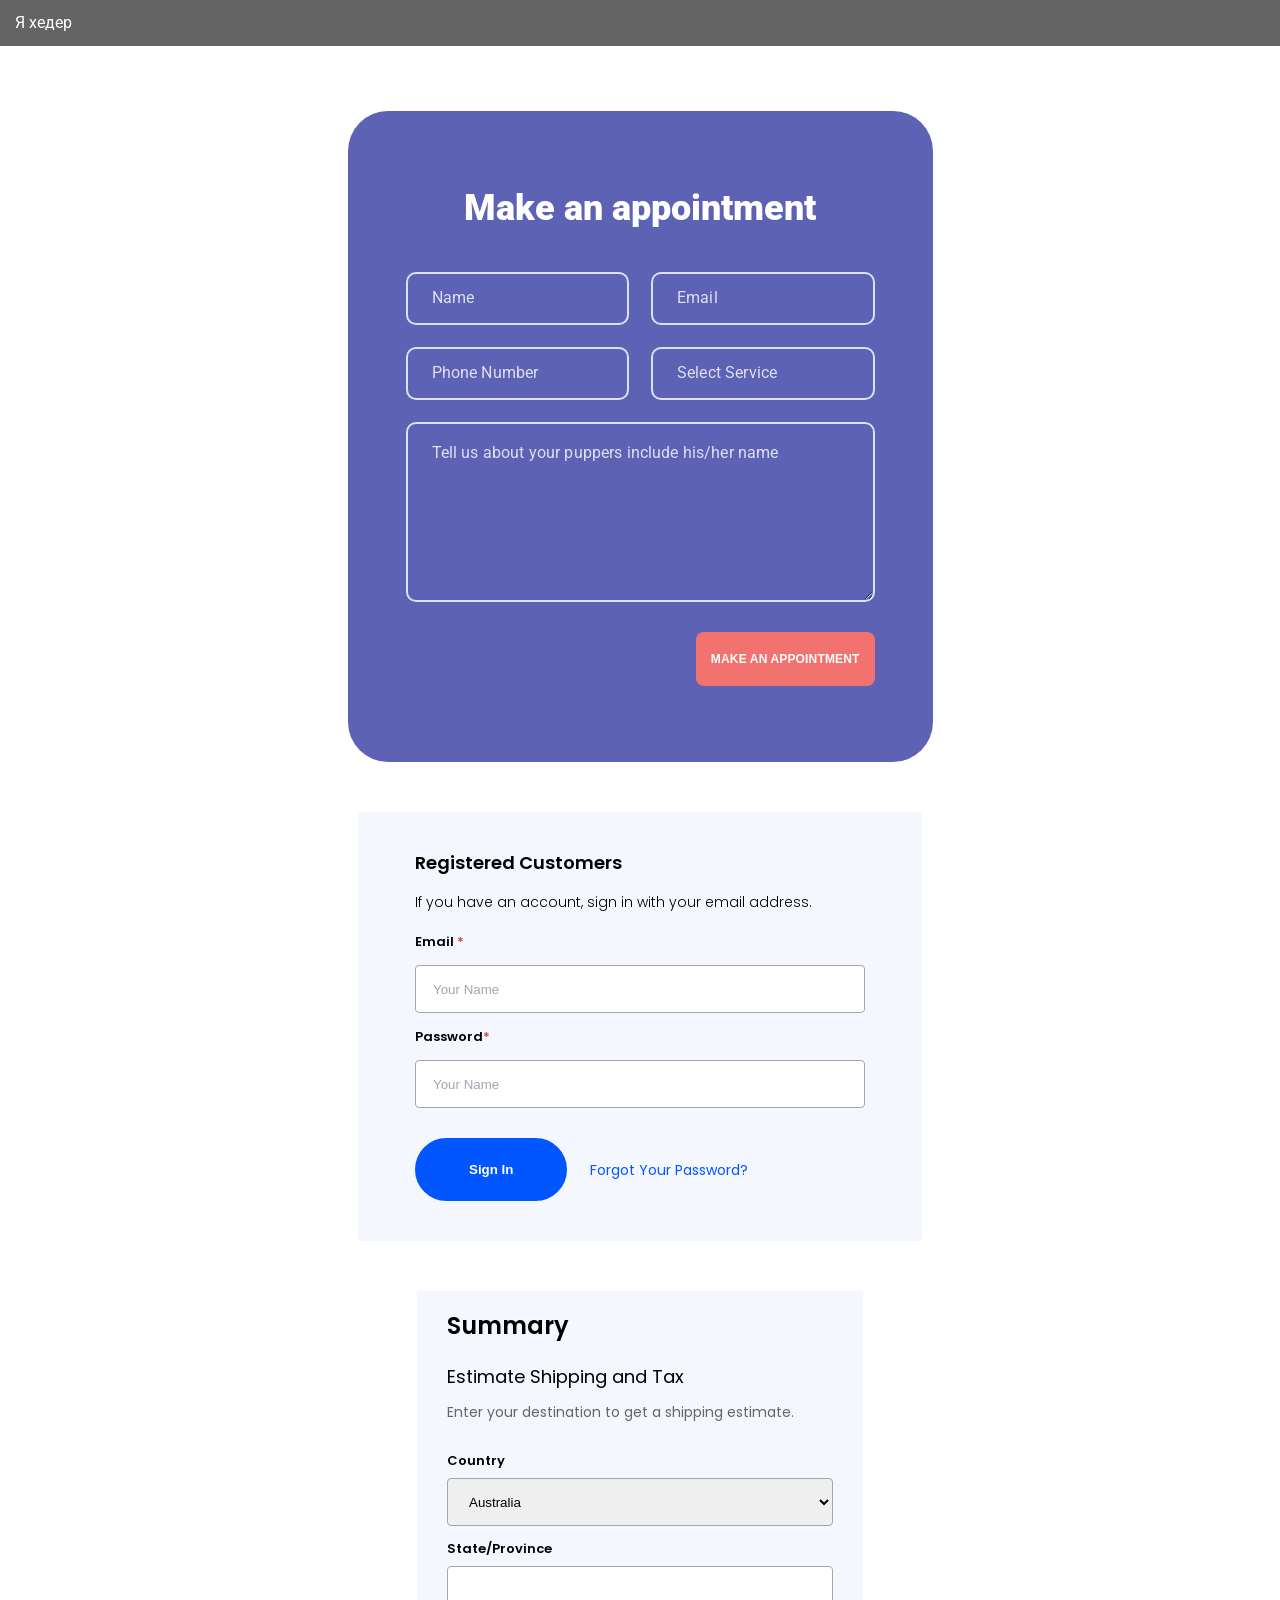
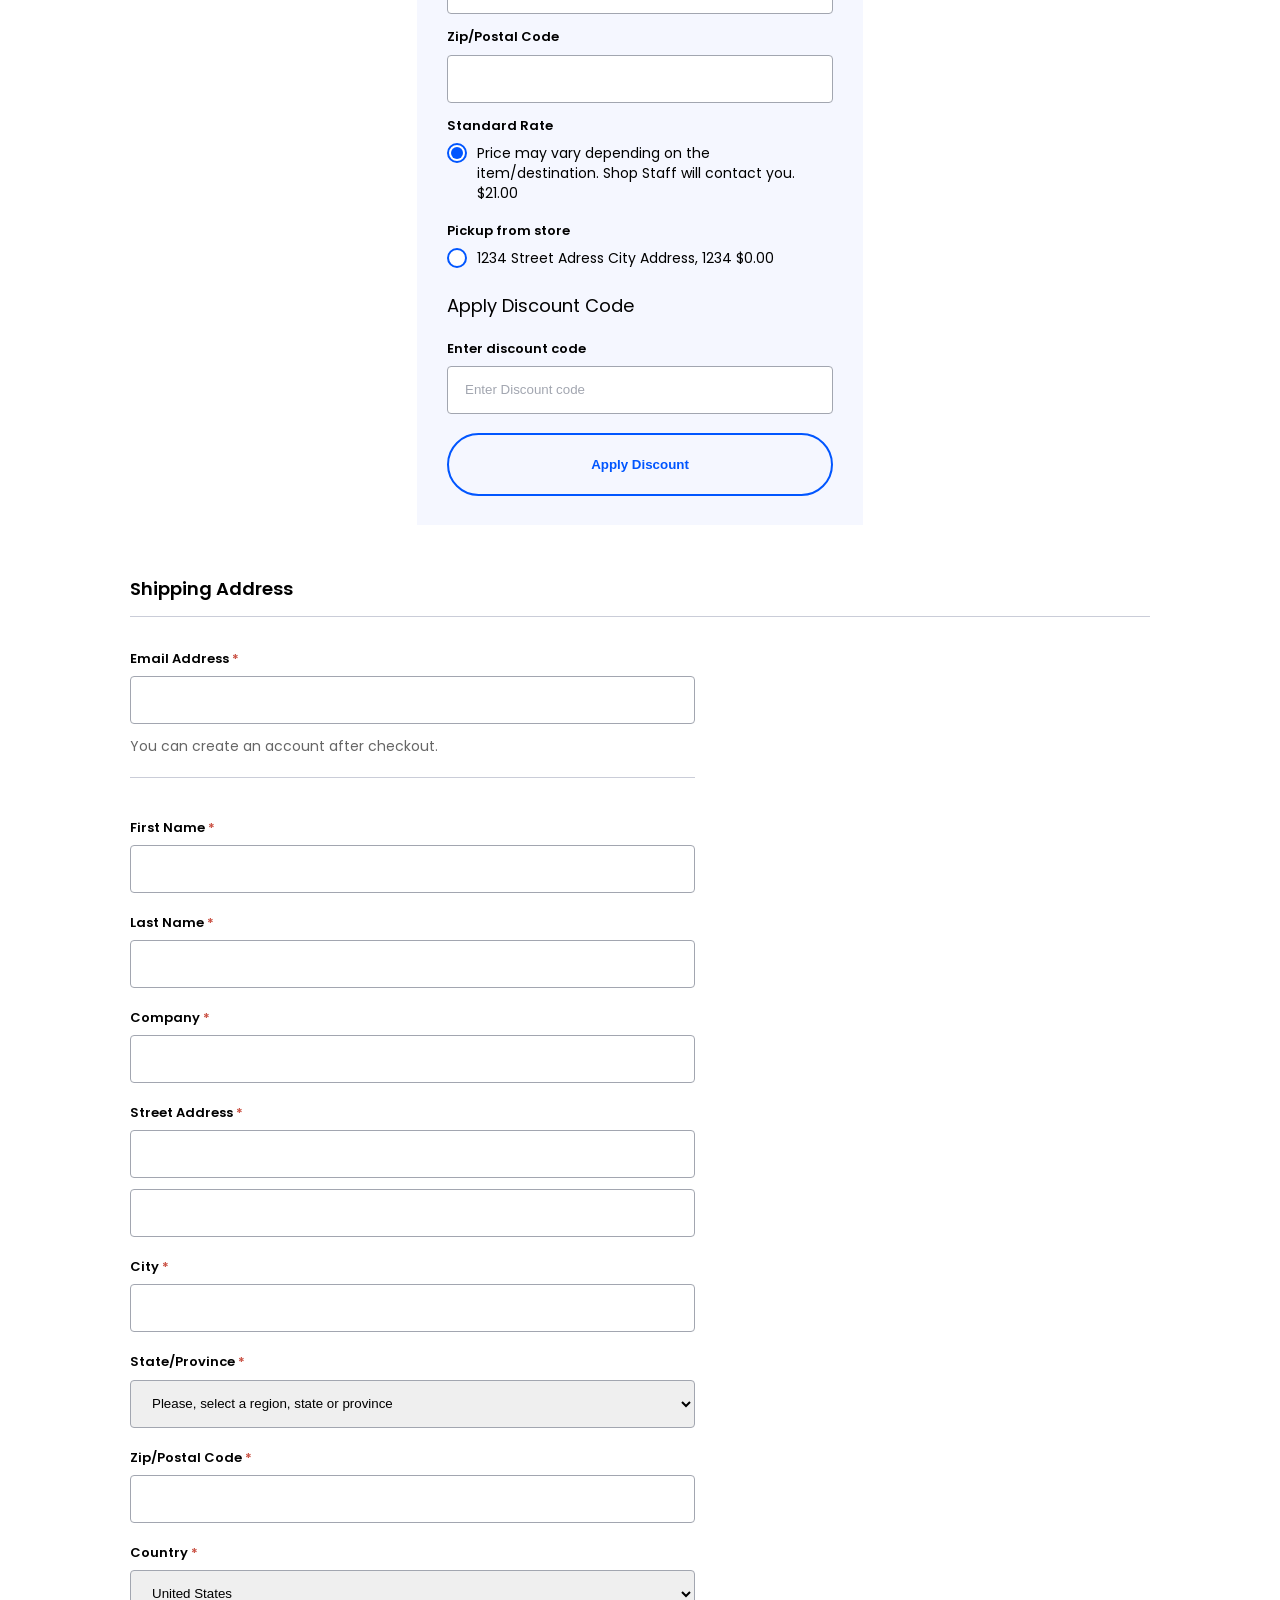
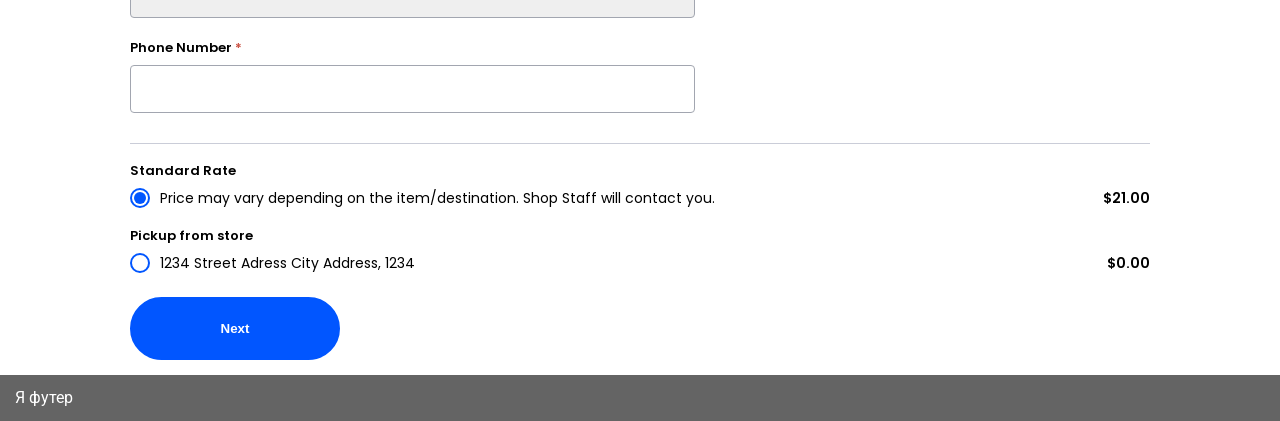
<file: homework_16/index.html>
<!DOCTYPE html>
<html lang="ru">

<head>
	<meta charset="UTF-8">
	<meta http-equiv="X-UA-Compatible" content="IE=edge">
	<link rel="stylesheet" href="css/style.css">
	<meta name="viewport" content="width=device-width, initial-scale=1.0">
	<title>homework_16_Forms</title>
</head>

<body>
	<div class="wrapper">

		<header class="header">
			Я хедер
		</header>

		<main class="main">
			<div class="main__container">
				<form class="appointment" action="#">
					<div class="appointment__body">
						<h3 class="appointment__label">Make an appointment</h3>
						<div class="appointment__lines">
							<div class="appointment__line">
								<input id="username" placeholder="Name" autocomplete="off" type="text" name="username"
									class="appointment__input">
							</div>
							<div class="appointment__line">
								<input id="email" placeholder="Email" autocomplete="off" type="email" name="email"
									class="appointment__input">
							</div>
							<div class="appointment__line">
								<input id="phone" placeholder="Phone Number" autocomplete="off" type="tel" name="phone"
									class="appointment__input">
							</div>
							<div class="appointment__line">
								<input id="service" placeholder="Select Service" autocomplete="off" type="text" name="service"
									class="appointment__input">
							</div>
							<div class="appointment__line appointment__line_area"><textarea
									placeholder="Tell us about your puppers include his/her name" autocomplete="off" name="text"
									class="appointment__input appointment__input_area"></textarea></div>
						</div>
						<div class="appointment__footer">
							<button type="submit" class="appointment__button">Make an
								Appointment</button>
						</div>
					</div>
				</form>


				<form class="registered" action="#">
					<div class="registered__body">
						<div class="registered__top">
							<h3 class="registered__title title-form">Registered Customers</h3>
							<p class="registered__note note-form">If you have an account, sign in with your email address.</p>
						</div>
						<div class="registered__items">
							<div class="registered__item">
								<label for="username" class="registered__label label-form">Email <span
										class="red-mark">*</span></label>
								<input id="username" placeholder="Your Name" autocomplete="off" type="email" name="username"
									class="registered__input input-form">
							</div>
							<div class="registered__item">
								<label for="password" class="registered__label label-form">Password<span
										class="red-mark">*</span></label>
								<input id="password" placeholder="Your Name" autocomplete="off" type="password" name="password"
									class="registered__input input-form">
							</div>
						</div>
						<div class="registered__bottom">
							<button type="submit" class="registered__button button-form">Sign In</button>
							<a class="registered__forgot-link" href="#">Forgot Your Password?</a>
						</div>
					</div>
				</form>

				<form class="summary" action="#">
					<div class="summary__body">
						<div class="summary__header">Summary</div>
						<div class="summary__top">
							<h3 class="summary__title title-form">Estimate Shipping and Tax</h3>
							<p class="summary__note note-form">Enter your destination to get a shipping estimate.</p>
						</div>
						<div class="summary__items">
							<div class="summary__item">
								<label for="country" class="summary__label label-form">Country</label>
								<select id="country" name="country" class="summary__select input-form">
									<option value="1" selected>Australia</option>
									<option value="2">USA</option>
									<option value="3">Ukraine</option>
									<option value="4">UK</option>
								</select>
							</div>
							<div class="summary__item">
								<label for="region" class="summary__label label-form">State/Province</label>
								<input id="region" autocomplete="off" type="text" name="region"
									class="summary__input input-form">
							</div>
							<div class="summary__item">
								<label for="zip" class="summary__label label-form">Zip/Postal Code</label>
								<input id="zip" autocomplete="off" type="text" name="zip" class="summary__input input-form">
							</div>
							<div class="summary__item">
								<div class="radiobuttons">
									<div class="radiobuttons__items">
										<div class="radiobuttons__item">
											<h4 class="radiobuttons__name label-form">Standard Rate</h4>
											<input id="rate_1" checked autocomplete="off" type="radio" name="rate"
												class="radiobuttons__input">
											<label for="rate_1" class="radiobuttons__label">Price may vary depending on the
												item/destination. Shop Staff will contact you. $21.00</label>
										</div>
										<div class="radiobuttons__item">
											<h4 class="radiobuttons__name label-form">Pickup from store</h4>
											<input id="rate_2" autocomplete="off" type="radio" name="rate"
												class="radiobuttons__input">
											<label for="rate_2" class="radiobuttons__label">1234 Street Adress City Address, 1234
												$0.00</label>
										</div>
									</div>
								</div>
								<div class="summary__top">
									<h3 class="summary__title title-form">Apply Discount Code</h3>
								</div>
								<div class="summary__item">
									<label for="discount" class="summary__label label-form">Enter discount code</label>
									<input id="discount" placeholder="Enter Discount code" autocomplete="off" type="text"
										name="discount" class="summary__input input-form">
								</div>
								<div class="summary__bottom">
									<button type="submit" class="summary__button button-form button-form_white">Apply
										Discount</button>
								</div>
							</div>
						</div>
					</div>
				</form>

				<form class="shipping" action="#">
					<div class="shipping__body">
						<div class="shipping__header">
							<h3 class="shipping__title title-form">Shipping Address</h3>
						</div>
						<div class="shipping__items">
							<div class="shipping__item">
								<label for="email" class="shipping__label label-form">Email Address <span
										class="red-mark">*</span></label>
								<input id="email" autocomplete="off" type="email" name="email"
									class="shipping__input input-form">
							</div>
							<div class="shipping__notice">
								<p class="shipping__note note-form">You can create an account after checkout.</p>
							</div>
							<div class="shipping__item">
								<label for="first-name" class="shipping__label label-form">First Name <span
										class="red-mark">*</span></label>
								<input id="first-name" autocomplete="off" type="text" name="first-name"
									class="shipping__input input-form">
							</div>
							<div class="shipping__item">
								<label for="last-name" class="shipping__label label-form">Last Name <span
										class="red-mark">*</span></label>
								<input id="last-name" autocomplete="off" type="text" name="last-name"
									class="shipping__input input-form">
							</div>
							<div class="shipping__item">
								<label for="company" class="shipping__label label-form">Company <span
										class="red-mark">*</span></label>
								<input id="company" autocomplete="off" type="text" name="company"
									class="shipping__input input-form">
							</div>
							<div class="shipping__item">
								<label for="street-adress" class="shipping__label label-form">Street Address <span
										class="red-mark">*</span></label>
								<input id="street-adress" autocomplete="off" type="text" name="street-adress"
									class="shipping__input shipping__input_double input-form">
								<input id="street-number" autocomplete="off" type="number" name="street-number"
									class="shipping__input shipping__input_double  input-form">
							</div>
							<div class="shipping__item">
								<label for="city" class="shipping__label label-form">City <span
										class="red-mark">*</span></label>
								<input id="city" autocomplete="off" type="text" name="city" class="shipping__input input-form">
							</div>
							<div class="shipping__item">
								<label for="state" class="shipping__label label-form">State/Province <span
										class="red-mark">*</span></label>
								<select id="state" name="state" class="shipping__select input-form">
									<option value="1" selected>Please, select a region, state or province</option>
									<option value="2">Cleveland</option>
									<option value="3">Texas</option>
									<option value="4">California</option>
									<option value="5">Miami</option>
								</select>
							</div>
							<div class="shipping__item">
								<label for="post" class="shipping__label label-form">Zip/Postal Code <span
										class="red-mark">*</span></label>
								<input id="post" autocomplete="off" type="text" name="post" class="shipping__input input-form">
							</div>
							<div class="shipping__item">
								<label for="country" class="shipping__label label-form">Country <span
										class="red-mark">*</span></label>
								<select id="country" name="country" class="shipping__select input-form">
									<option value="1" selected>United States</option>
									<option value="2">United Kingdom</option>
									<option value="3">Australia</option>
									<option value="4">Canada</option>
									<option value="5">Ukraine</option>
								</select>
							</div>
							<div class="shipping__item">
								<label for="phone" class="shipping__label label-form">Phone Number <span
										class="red-mark">*</span></label>
								<input id="phone" autocomplete="off" type="tel" name="phone" class="shipping__input input-form">
							</div>
						</div>
						<div class="shipping__bottom">
							<div class="radiobuttons">
								<div class="radiobuttons__items">
									<div class="radiobuttons__item">
										<h4 class="radiobuttons__name label-form">Standard Rate</h4>
										<input id="var_1" checked autocomplete="off" type="radio" name="rate"
											class="radiobuttons__input">
										<label for="var_1" class="radiobuttons__label"><span class="radiobuttons__text">Price may
												vary depending on the
												item/destination. Shop Staff will contact you.</span><span
												class="radiobuttons__price">$21.00</span></label>
									</div>
									<div class="radiobuttons__item">
										<h4 class="radiobuttons__name label-form">Pickup from store</h4>
										<input id="var_2" autocomplete="off" type="radio" name="rate" class="radiobuttons__input">
										<label for="var_2" class="radiobuttons__label"><span class="radiobuttons__text">1234
												Street Adress City Address, 1234</span><span
												class="radiobuttons__price">$0.00</span></label>
									</div>
								</div>
							</div>
							<button type="submit" class="shipping__button button-form">Next</button>
						</div>
					</div>
				</form>
			</div>

		</main>

		<footer class="footer">
			Я футер
		</footer>

	</div>
</body>

</html>
</file>
<file: homework_16/css/style.css>
/* 
&display=swap
&subset=cyrillic-ext 
*/
@import url("https://fonts.googleapis.com/css2?family=Poppins:wght@300;400;600&family=Roboto:wght@500;700;900&display=swap&subset=cyrillic-ext ");
/* ОБНУЛЕНИЕ СТИЛЕЙ */
*,
*::before,
*::after {
	margin: 0;
	padding: 0;
	border: 0;
	box-sizing: border-box;
}
li {
	list-style: none;
}
a,
a:visited {
	text-decoration: none;
}
a:hover {
	text-decoration: none;
}
h1,
h2,
h3,
h4,
h5,
h6 {
	font-weight: inherit;
	font-size: inherit;
}
img {
	vertical-align: top;
}
html,
body {
	height: 100%;
}
html {
	/* по умолчанию */
	/* font-size: 16px;  */
}
body {
	line-height: 1;
	color: #000;
	font-family: "Roboto", sans-serif;
	background-color: #fff;
}
.wrapper {
	min-height: 100%;
	overflow: hidden;
	display: flex;
	flex-direction: column;
}

/*------------------------------------------------------------------------------*/

.main {
	flex-grow: 1;
	padding: 15px;
}
.header {
	background-color: #646464;
	padding: 15px;
	color: #fff;
}
.footer {
	background-color: #646464;
	padding: 15px;
	color: #fff;
}
[class*="__container"] {
	max-width: 1050px;
	margin: 0px auto;
	padding: 0px 15px;
}

/*------------------------------------------------------------------------------*/

.appointment {
}
.appointment__body {
	background: #5d62b5;
	border-radius: 40px;
	padding: 76px 58px 76px 58px;
	max-width: 585px;
	margin: 50px auto;
}
.appointment__label {
	display: block;
	margin: 0px 0px 43px 0px;
	font-weight: 900;
	font-size: 36px;
	line-height: 1.17;
	text-align: center;
	color: #fff;
}
.appointment__lines {
	display: flex;
	flex-wrap: wrap;
	row-gap: 22px;
	margin: 0px -11px;
}
.appointment__line {
	flex: 0 1 50%;
	padding: 0px 11px;
}
.appointment__input {
	width: 100%;
	min-height: 48px;
	border-radius: 10px;
	padding: 17px 24px;
	background: #5d62b5;
	border: 2px solid hsla(0, 0%, 100%, 0.8);
}
.appointment__input::placeholder {
	font-family: "Roboto";
	font-size: 16px;
	line-height: 1.5;
	letter-spacing: 0.15px;
	color: #fff;
	opacity: 0.8;
}
.appointment__input:hover {
	border: 2px solid hsla(0, 0%, 100%, 0.5);
}
.appointment__input:focus {
	box-shadow: 0 0 10px rgba(255, 255, 255, 0.7);
}
.appointment__line_area {
	flex: 1 1 auto;
	margin: 0px 0px 30px 0px;
	min-height: 180px;
}
.appointment__input_area {
	height: 100%;
	resize: vertical;
}
.appointment__footer {
	text-align: right;
}
.appointment__button {
	cursor: pointer;
	padding: 15px 15px;
	border-radius: 8px;
	background-color: #f2726f;
	font-size: 12px;
	font-weight: 700;
	line-height: 2;
	text-align: center;
	letter-spacing: 0.15px;
	text-transform: uppercase;
	color: #fff;
}
.appointment__button:hover {
	background-color: #ce6f6d;
}
@media (max-width: 1050px) {
}
@media (max-width: 991.98px) {
}
@media (max-width: 767.98px) {
	.appointment__input::placeholder {
		font-size: 14px;
	}
	.appointment__label {
		font-size: 28px;
	}
	.appointment__input {
		padding: 10px 12px;
	}
}
@media (max-width: 425.98px) {
	.appointment__input::placeholder {
		font-size: 9px;
	}
	.appointment__label {
		font-size: 24px;
		margin: 0px 0px 23px 0px;
	}
	.appointment__input {
		padding: 5px 5px;
	}
	.appointment__body {
		border-radius: 20px;
		padding: 46px 38px 46px 38px;
	}
	.appointment__footer {
		text-align: center;
	}
	.appointment__button {
		padding: 10px 10px;
		border-radius: 5px;
		font-size: 10px;
	}
	.appointment__lines {
		row-gap: 15px;
	}
}

/*------------------------------------------------------------------------------*/

.registered {
	font-family: "Poppins", sans-serif;
	font-size: 14px;
}
.registered__body {
	background-color: #f5f7ff;
	max-width: 564px;
	padding: 37px 57px 40px 57px;
	margin: 50px auto;
}
.input-form {
	padding: 0px 17px;
	width: 100%;
	min-height: 48px;
	border: 1px solid #a2a6b0;
	border-radius: 4px;
}
.input-form:hover {
	border: 1px solid #d9deeb;
}
.input-form::placeholder {
	color: #a2a6b0;
	font-weight: 300;
	line-height: 1.43;
}
.title-form {
	font-weight: 600;
	font-size: 18px;
	line-height: 27px;
}
.note-form {
	font-weight: 300;
	line-height: 30px;
}
.button-form {
	font-weight: 600;
	color: #fff;
	padding: 22px 52px;
	background-color: #0156ff;
	border: 2px solid #0156ff;
	border-radius: 40px;
	cursor: pointer;
}
@media (max-width: 425.98px) {
	.button-form {
		padding: 12px 32px;
	}
	.note-form {
		line-height: 20px;
	}
}
.button-form:hover {
	background-color: #f5f7ff;
	border: 2px solid #0156ff;
	color: #0156ff;
}
.button-form_white {
	width: 100%;
	background-color: #f5f7ff;
	border: 2px solid #0156ff;
	color: #0156ff;
}
.button-form_white:hover {
	background-color: #0156ff;
	border: 2px solid #0156ff;
	color: #f5f7ff;
}
.registered__top {
	margin: 0px 0px 7px 0px;
}
.registered__top *:not(:last-child) {
	margin: 0px 0px 11px 0px;
}
.registered__title {
}
.registered__note {
}
.registered__items {
	display: flex;
	flex-direction: column;
	margin: 0px 0px 30px 0px;
}
.registered__items *:not(:last-child) {
	margin: 0px 0px 6px 0px;
}
.registered__item {
}
.registered__label {
}
.label-form {
	display: block;
	font-weight: 600;
	font-size: 13px;
	line-height: 2.7;
}
.red-mark {
	color: #c94d3f;
}
.registered__input {
}
.registered__input::placeholder {
}
.registered__bottom {
	display: flex;
	column-gap: 23px;
	align-items: center;
}
.registered__button {
}
.registered__forgot-link {
	color: #0156ff;
	line-height: 1.43;
}
.registered__forgot-link:hover {
	color: #5b91ff;
}
@media (max-width: 425.98px) {
	.registered__bottom {
		justify-content: center;
		flex-wrap: wrap;
		row-gap: 23px;
		font-size: 12px;
	}
}
/*------------------------------------------------------------------------------*/

.summary {
}
.summary__body {
	font-family: "Poppins", sans-serif;
	font-size: 14px;
	background-color: #f5f7ff;
	max-width: 446px;
	margin: 50px auto;
	padding: 17px 30px 29px 30px;
}
.summary__header {
	font-weight: 600;
	font-size: 24px;
	line-height: 36px;
	margin: 0px 0px 19px 0px;
}
.summary__top {
	margin: 0px 0px 12px 0px;
}
.summary__title {
	font-weight: 400;
	margin: 0px 0px 12px 0px;
}
.summary__note {
	line-height: 21px;
	font-weight: 400;
	color: #666;
	margin: 0px 0px 20px 0px;
}
.summary__items {
	display: flex;
	flex-direction: column;
	row-gap: 5px;
}
.summary__item {
}
.summary__select {
}
.summary__input {
}
.radiobuttons {
}
.radiobuttons__items {
	margin: 0px 0px 24px 0px;
}
.radiobuttons__item {
	position: relative;
}
.radiobuttons__item:not(:last-child) {
	margin: 0px 0px 10px 0px;
}
.radiobuttons__name {
}
.radiobuttons__input {
	cursor: pointer;
	position: absolute;
	top: 0;
	left: 0;
	opacity: 0;
}
.radiobuttons__input:checked + .radiobuttons__label::after {
	transform: scale(1);
}
.radiobuttons__label {
	font-size: 14px;
	line-height: 1.43;
	display: flex;
	column-gap: 10px;
	align-items: center;
	cursor: pointer;
	position: relative;
}
.radiobuttons__label::before {
	cursor: pointer;
	align-self: flex-start;
	flex: 0 0 20px;
	height: 20px;
	content: "";
	background-color: #fff;
	border-radius: 50%;
	border: 2px solid #0156ff;
}
.radiobuttons__label::after {
	width: 12px;
	content: "";
	transition: transform 0.3s ease 0s;
	position: absolute;
	height: 12px;
	background-color: #0156ff;
	border-radius: 50%;
	top: 4px;
	left: 4px;
	transform: scale(0);
}
.radiobuttons__text {
	flex: 1 1 auto;
}
.radiobuttons__price {
	justify-self: end;
	font-weight: 600;
}
.summary__bottom {
	margin: 19px 0px 0px 0px;
}
.summary__button {
}

/*------------------------------------------------------------------------------*/

.shipping {
}
.shipping__body {
	font-family: "Poppins", sans-serif;
	font-size: 14px;
}
.shipping__header {
	margin: 0px 0px 39px 0px;
}
.shipping__title {
	position: relative;
}
.shipping__title::after {
	content: "";
	display: block;
	width: 100%;
	height: 1px;
	background-color: #cacdd8;
	position: absolute;
	top: 41px;
}
.shipping__items {
	display: flex;
	flex-direction: column;
	row-gap: 12px;
	max-width: 565px;
	margin: 0px 0px 40px 0px;
}
.shipping__item {
}
.shipping__label {
}
.shipping__input {
}
.shipping__notice {
	margin: 0px 0px 41px 0px;
}
.shipping__note {
	position: relative;
}
.shipping__note::after {
	content: "";
	display: block;
	width: 100%;
	height: 1px;
	background-color: #cacdd8;
	position: absolute;
	top: 41px;
}
.shipping__input_double {
}
.shipping__input_double:not(:last-child) {
	margin: 0px 0px 11px 0px;
}
.shipping__note {
	line-height: 21px;
	font-weight: 400;
	color: #666;
}
.shipping__select {
}
.shipping__bottom {
	display: flex;
	flex-direction: column;
	position: relative;
}
.shipping__bottom::before {
	content: "";
	display: block;
	width: 100%;
	height: 1px;
	background-color: #cacdd8;
	position: absolute;
	top: -10px;
}
.shipping__button {
	max-width: 210px;
}
@media (max-width: 425.98px) {
	.shipping__select {
		font-size: 11px;
	}
	.shipping__note::after {
		top: 51px;
	}
	.shipping__button {
		align-self: center;
	}
}
</file>
